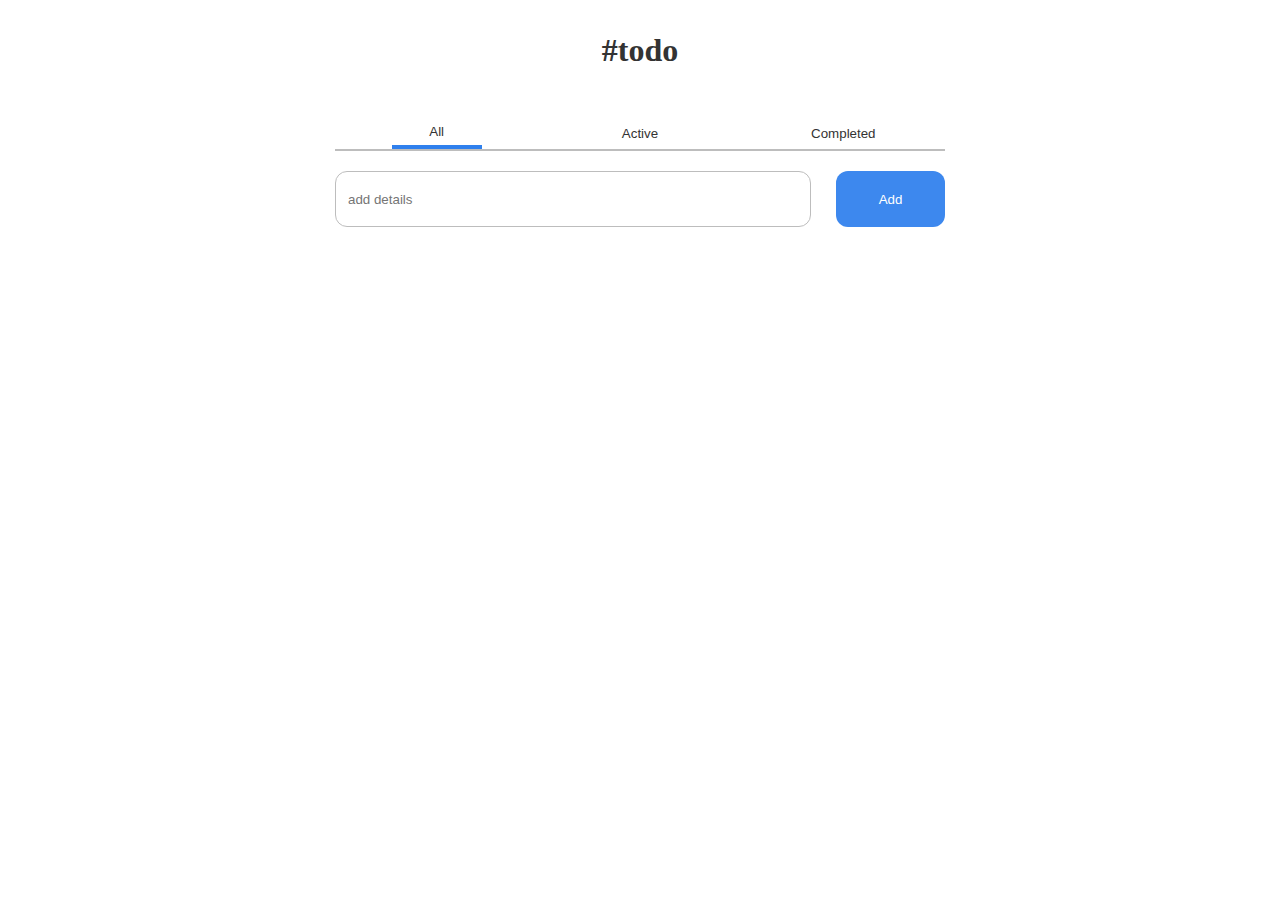
<file: index.html>
<!DOCTYPE html>
<html lang="en">
    <head>
        <meta charset="UTF-8" />
        <meta http-equiv="X-UA-Compatible" content="IE=edge" />
        <meta name="viewport" content="width=device-width, initial-scale=1.0" />
        <title>todo</title>
        <link rel="stylesheet" href="./styile.css" />
    </head>
    <body>
        <h1>#todo</h1>
        <nav>
            <button class="pagebuttons all">All</button>
            <button class="pagebuttons active">Active</button>
            <button class="pagebuttons completed">Completed</button>
        </nav>

        <form id="form">
            <input type="text" placeholder="add details" id="input" />
            <button id="input-add">Add</button>
        </form>

        <section id="task-list"></section>

        <script src="./script.js"></script>
    </body>
</html>
</file>
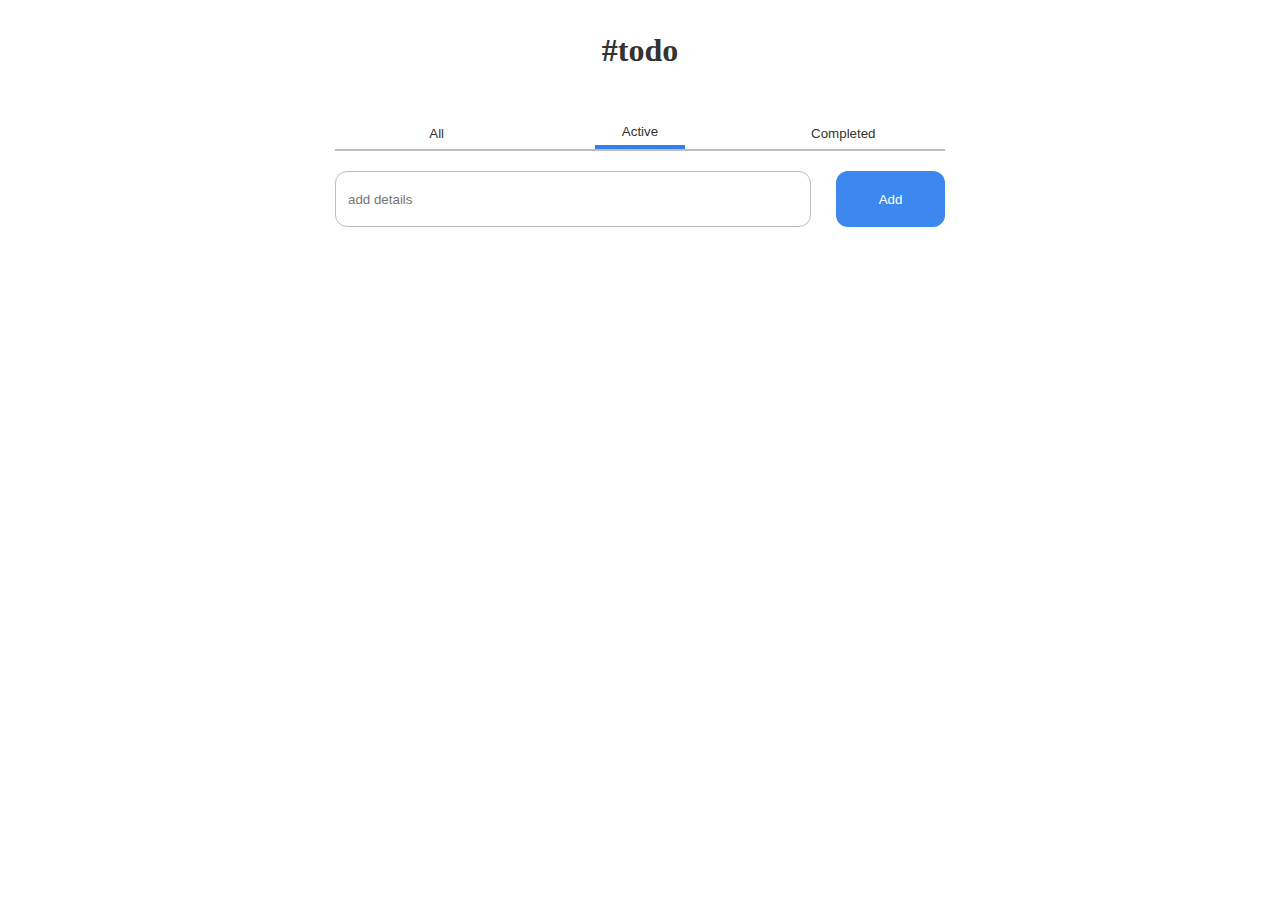
<file: active.html>
<!DOCTYPE html>
<html lang="en">
    <head>
        <meta charset="UTF-8" />
        <meta http-equiv="X-UA-Compatible" content="IE=edge" />
        <meta name="viewport" content="width=device-width, initial-scale=1.0" />
        <title>active</title>
        <link rel="stylesheet" href="./active.css" />
    </head>
    <body>
        <h1>#todo</h1>
        <nav>
            <button class="pagebuttons all">All</button>
            <button class="pagebuttons active">Active</button>
            <button class="pagebuttons completed">Completed</button>
        </nav>

        <form id="form">
            <input type="text" placeholder="add details" required id="input" />
            <button id="input">Add</button>
        </form>

        <section id="task-list"></section>

        <script src="active.js"></script>
    </body>
</html>
</file>
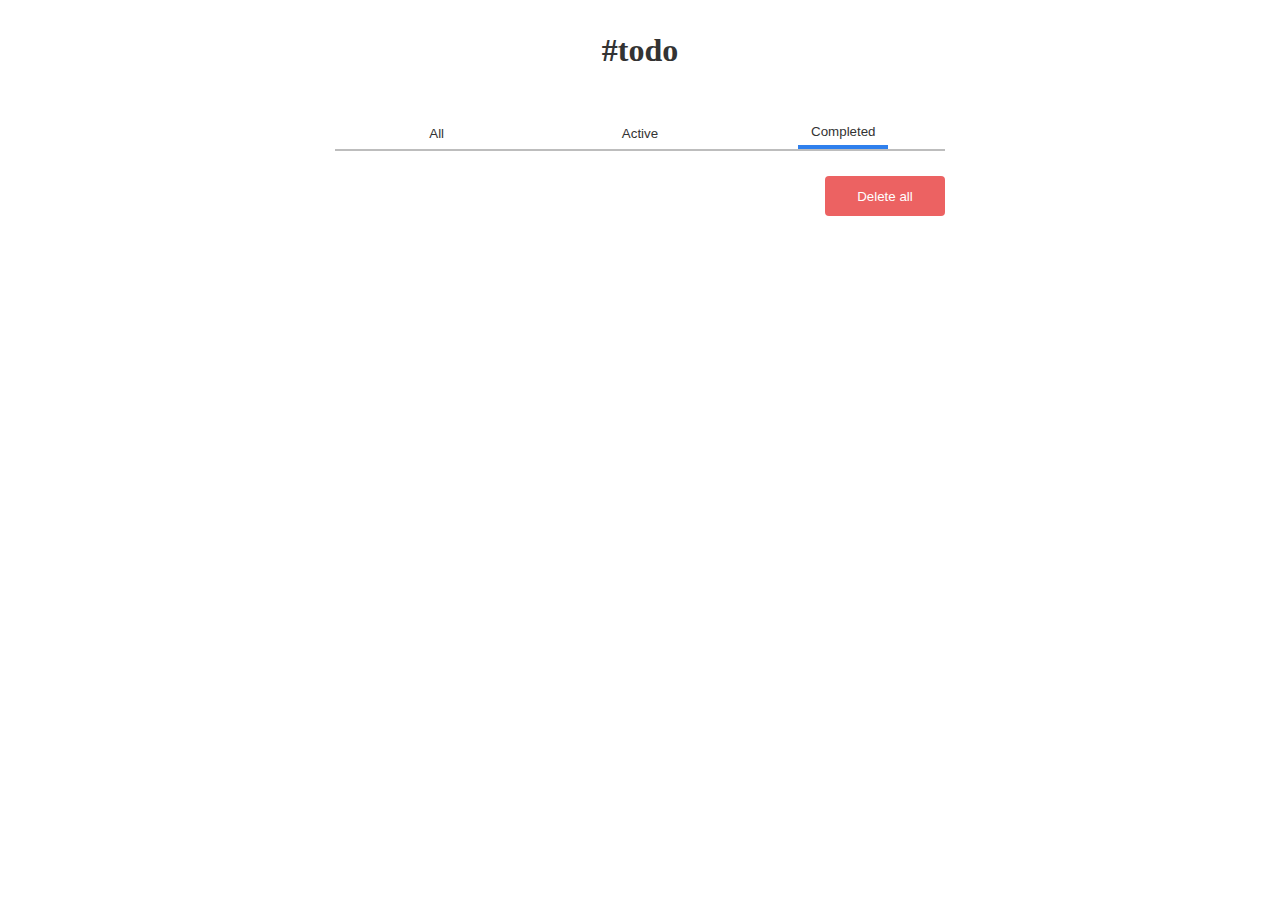
<file: completed.html>
<!DOCTYPE html>
<html lang="en">
    <head>
        <meta charset="UTF-8" />
        <meta http-equiv="X-UA-Compatible" content="IE=edge" />
        <meta name="viewport" content="width=device-width, initial-scale=1.0" />
        <title>completed</title>
        <link rel="stylesheet" href="./completed.css" />
    </head>
    <body>
        <h1>#todo</h1>
        <nav>
            <button class="pagebuttons all">All</button>
            <button class="pagebuttons active">Active</button>
            <button class="pagebuttons completed">Completed</button>
        </nav>

        <section id="task-list"></section>
        <div class="deletealldiv">
            <button class="deleteall" id="deleteall">Delete all</button>
        </div>

        <script src="./completed.js"></script>
    </body>
</html>
</file>
<file: styile.css>
* {
    margin: 0;
    padding: 0;
    box-sizing: border-box;
}

body {
    background-color: white;
    max-width: 100vw;
    height: 100vh;
    display: flex;
    flex-direction: column;
    align-items: center;
}
h1 {
    color: #333333;
    margin-top: 32px;
}
nav {
    margin-top: 3rem;
    width: 610px;
    display: flex;
    justify-content: space-around;
    border-bottom: 2px solid #bdbdbd;
}
.pagebuttons {
    color: #333333;
    width: 90px;
    height: 2rem;
    background-color: transparent;
    border: none;
    cursor: pointer;
}
.pagebuttons:hover {
    border-bottom: 4px solid #2f80ed;
}
.pagebuttons:first-child {
    border-bottom: 4px solid #2f80ed;
}

form {
    margin-top: 20px;
    width: 610px;
    min-height: 56px;
    display: flex;
    justify-content: space-between;
}
input#input {
    width: 476px;
    border-radius: 12px;
    padding-left: 12px;
    color: black;
    border: #bdbdbd 1px solid;
}
#input-add {
    width: 109px;
    color: white;
    background-color: #2f80ed;
    border-radius: 12px;
    border: none;
    cursor: pointer;
    opacity: 0.93;
}
#input-add:hover {
    opacity: 1;
}

section {
    width: 610px;
}
.task {
    margin-top: 30px;
    display: flex;
    align-items: center;
    gap: 10px;
    font-size: 20px;
}
input[type="checkbox"] {
    width: 24px;
    height: 24px;
}
input[type="checkbox"]:checked ~ label {
    text-decoration: line-through gray;
}
</file>
<file: active.css>
* {
    margin: 0;
    padding: 0;
    box-sizing: border-box;
}

body {
    background-color: white;
    max-width: 100vw;
    height: 100vh;
    display: flex;
    flex-direction: column;
    align-items: center;
}
h1 {
    color: #333333;
    margin-top: 32px;
}
nav {
    margin-top: 3rem;
    width: 610px;
    display: flex;
    justify-content: space-around;
    border-bottom: 2px solid #bdbdbd;
}
.pagebuttons {
    color: #333333;
    width: 90px;
    height: 2rem;
    background-color: transparent;
    border: none;
    cursor: pointer;
}
.pagebuttons:hover {
    border-bottom: 4px solid #2f80ed;
}
.pagebuttons:nth-child(2) {
    border-bottom: 4px solid #2f80ed;
}

form {
    margin-top: 20px;
    width: 610px;
    min-height: 56px;
    display: flex;
    justify-content: space-between;
}
input#input {
    width: 476px;
    border-radius: 12px;
    padding-left: 12px;
    color: #bdbdbd;
    border: #bdbdbd 1px solid;
}
button#input {
    width: 109px;
    color: white;
    background-color: #2f80ed;
    border-radius: 12px;
    border: none;
    cursor: pointer;
    opacity: 0.93;
}
button#input:hover {
    opacity: 1;
}

section {
    width: 610px;
}
.task {
    margin-top: 30px;
    display: flex;
    align-items: center;
    gap: 10px;
    font-size: 20px;
}
input[type="checkbox"] {
    width: 24px;
    height: 24px;
}
input[type="checkbox"]:checked ~ label {
    text-decoration: line-through gray;
}
</file>
<file: completed.css>
* {
    margin: 0;
    padding: 0;
    box-sizing: border-box;
}

body {
    background-color: white;
    max-width: 100vw;
    height: 100vh;
    display: flex;
    flex-direction: column;
    align-items: center;
}
h1 {
    color: #333333;
    margin-top: 32px;
}
nav {
    margin-top: 3rem;
    width: 610px;
    display: flex;
    justify-content: space-around;
    border-bottom: 2px solid #bdbdbd;
}
.pagebuttons {
    color: #333333;
    width: 90px;
    height: 2rem;
    background-color: transparent;
    border: none;
    cursor: pointer;
}
.pagebuttons:hover {
    border-bottom: 4px solid #2f80ed;
}
.pagebuttons:nth-child(3) {
    border-bottom: 4px solid #2f80ed;
}

section {
    width: 610px;
}
.tasks {
    display: flex;
    justify-content: space-between;
    align-items: center;
}
.task {
    margin-top: 30px;
    display: flex;
    align-items: center;
    gap: 10px;
    font-size: 20px;
}
input[type="checkbox"] {
    width: 24px;
    height: 24px;
}
input[type="checkbox"]:checked ~ label {
    text-decoration: line-through gray;
}

.trash {
    margin-top: 30px;
    width: 24px;
    height: 24px;
    background-color: transparent;
    border: none;
    cursor: pointer;
}
img {
    width: 22px;
    height: 24px;
}
.deletealldiv {
    width: 610px;
    display: flex;
    justify-content: end;
}
.deleteall {
    margin-top: 25px;
    width: 120px;
    height: 40px;
    color: white;
    background-color: #eb5757;
    border: none;
    border-radius: 4px;
    position: sticky;
    cursor: pointer;
    opacity: 0.93;
}
.deleteall:hover {
    opacity: 1;
}
</file>
